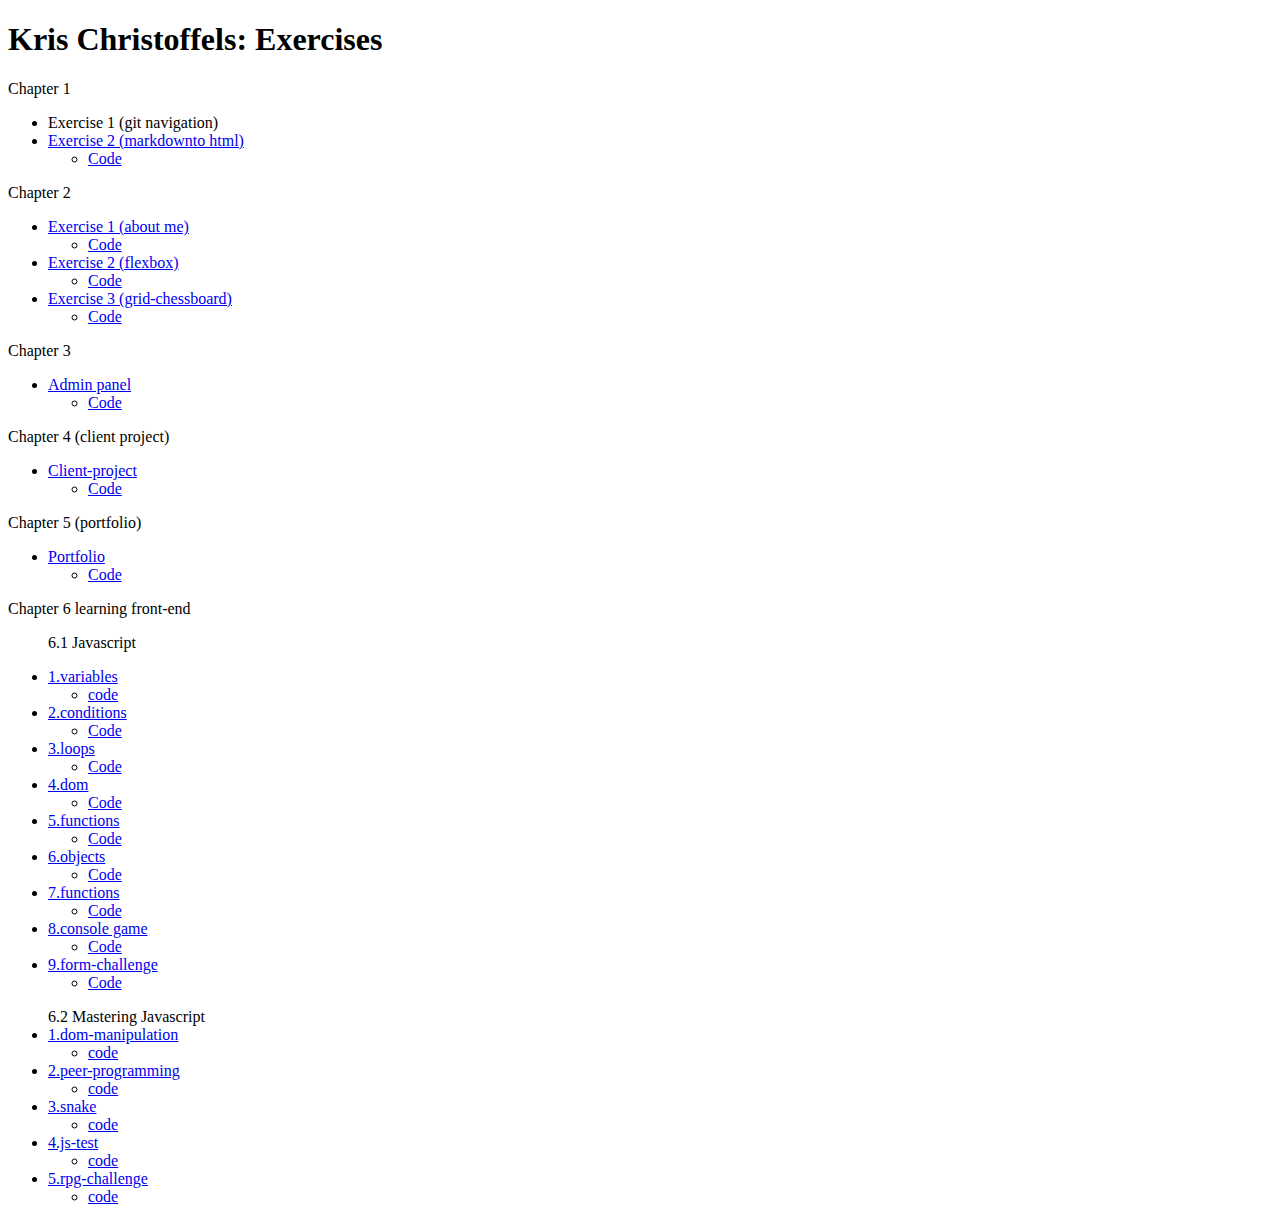
<file: index.html>
<!DOCTYPE html>
	<html>
		<head>
			<title> Learning markdown</title>

		</head>
	
		<body>
			<h1>Kris Christoffels: Exercises</h1>

				<li>Chapter 1</li>
					<ul>
					<li>Exercise 1 (git navigation)</li>
					<li><a href="https://kchristoffels.github.io/Learning-markdown/exercises/1.html/2.markdown-to-html/Markdownpage.html">Exercise 2 (markdownto html)</a></li>
						<ul>
							<li><a href="https://github.com/KChristoffels/Learning-markdown/blob/master/exercises/1.html/2.markdown-to-html/Markdownpage.html">Code</a></li>
						</ul>
					</ul>
				<li>Chapter 2</li>
					<ul>
						<li><a href="https://kchristoffels.github.io/Learning-markdown/exercises/2.css/1.about-me/about-me.html">Exercise 1 (about me)</a> </li>
							<ul>
								<li><a href="https://github.com/KChristoffels/Learning-markdown/blob/master/exercises/2.css/1.about-me/about-me.html">Code</a> </li>
							</ul>
						<li><a href="https://kchristoffels.github.io/Learning-markdown/exercises/2.css/2.flexbox/minesweeper.html">Exercise 2 (flexbox)</a></li>
							<ul>
								<li><a href="https://github.com/KChristoffels/Learning-markdown/blob/master/exercises/2.css/2.flexbox/minesweeper.html">Code</a></li>
							</ul>
						<li><a href="https://kchristoffels.github.io/Learning-markdown/exercises/2.css/3.grid-chessboard/chessboard.html">Exercise 3 (grid-chessboard)</a></li>
						<ul>
							<li><a href="https://github.com/KChristoffels/Learning-markdown/blob/master/exercises/2.css/3.grid-chessboard/chessboard.html">Code</a></li>
						</ul>
					</ul>
			<li>Chapter 3</li>
				<ul>
					<li><a href="https://kchristoffels.github.io/Learning-markdown/exercises/3.sass/index.html">Admin panel</a></li>
						<ul>
							<li><a href="https://github.com/KChristoffels/Learning-markdown/blob/master/exercises/3.sass/index.html">Code</a></li>
						</ul>
				</ul>
			<li>Chapter 4 (client project)</li>
			<ul>
				<li><a href="https://kchristoffels.github.io/Learning-markdown/exercises/4.client-project/main/index.html">Client-project</a></li>
					<ul>
						<li><a href="https://github.com/KChristoffels/Learning-markdown/blob/master/exercises/4.client-project/main/index.html">Code</a></li>
					</ul>
			</ul>
			<li>Chapter 5 (portfolio)</li>
			<ul>
				<li><a href="https://kchristoffels.github.io/portfolio/index.html">Portfolio</a></li>
					<ul>
						<li><a href="https://github.com/KChristoffels/portfolio/blob/master/portfolio.html">Code</a></li>
					</ul>
			</ul>
			<li>Chapter 6 learning front-end</li>
				<ul>6.1 Javascript</ul>
				<ul>
					<li><a href="https://kchristoffels.github.io/learning-front-end/exercises/1.javascript/1.variables/index.html">1.variables</a></li>
						<ul>
							<li><a href="https://github.com/KChristoffels/learning-front-end/blob/master/exercises/1.javascript/1.variables/index.html">code</a></li>
						</ul>
					<li><a href="https://kchristoffels.github.io/learning-front-end/exercises/1.javascript/2.conditions/index.html">2.conditions</a></li>
						<ul>
							<li><a href="https://github.com/KChristoffels/learning-front-end/blob/master/exercises/1.javascript/2.conditions/index.html">Code</a></li>
						</ul>
					<li><a href="https://kchristoffels.github.io/learning-front-end/exercises/1.javascript/3.loops/index.html">3.loops</a></li>
						<ul>
							<li><a href="https://github.com/KChristoffels/learning-front-end/blob/master/exercises/1.javascript/3.loops/index.html">Code</a></li>
						</ul>
					<li><a href="https://kchristoffels.github.io/learning-front-end/exercises/1.javascript/4.dom/index.html">4.dom</a></li>
						<ul>
							<li><a href="https://github.com/KChristoffels/learning-front-end/blob/master/exercises/1.javascript/4.dom/index.html">Code</a></li>
						</ul>
					<li><a href="https://kchristoffels.github.io/learning-front-end/exercises/1.javascript/5.functions/index.html">5.functions</a></li>
						<ul>
							<li><a href="https://github.com/KChristoffels/learning-front-end/blob/master/exercises/1.javascript/5.functions/index.html">Code</a></li>
						</ul>
					<li><a href="https://kchristoffels.github.io/learning-front-end/exercises/1.javascript/6.objects/exercise 1/index.html">6.objects</a></li>
					<ul>
						<li><a href="https://github.com/KChristoffels/learning-front-end/blob/master/exercises/1.javascript/6.objects/exercise 1/index.html">Code</a></li>
					</ul>
					<li><a href="https://kchristoffels.github.io/learning-front-end/exercises/1.javascript/7.ajax/index.html">7.functions</a></li>
						<ul>
							<li><a href="https://github.com/KChristoffels/learning-front-end/blob/master/exercises/1.javascript/7.ajax/index.html">Code</a></li>
						</ul>
					<li><a href="https://kchristoffels.github.io/learning-front-end/exercises/1.javascript/8.console-game/index.html">8.console game</a></li>
						<ul>
							<li><a href="https://github.com/KChristoffels/learning-front-end/blob/master/exercises/1.javascript/8.console-game/index.html">Code</a></li>
						</ul>
					<li><a href="https://kchristoffels.github.io/learning-front-end/exercises/1.javascript/9.form-challenge/index.html">9.form-challenge</a></li>
						<ul>
							<li><a href="https://github.com/KChristoffels/learning-front-end/blob/master/exercises/1.javascript/9.form-challenge/index.html">Code</a></li>
						</ul>
				</ul>
				<ul>6.2 Mastering Javascript
					<li><a href="https://kchristoffels.github.io/learning-front-end/exercises/2.mastering-javascript/1.dom-manipulation/index.html">1.dom-manipulation</a></li>
						<ul>
							<li><a href="https://github.com/KChristoffels/learning-front-end/blob/master/exercises/2.mastering-javascript/1.dom-manipulation/index.html">code</a></li>
						</ul>
					<li><a href="https://kchristoffels.github.io/learning-front-end/exercises/2.mastering-javascript/2.peer-programming/index.html">2.peer-programming</a></li>
						<ul>
							<li><a href="https://github.com/KChristoffels/learning-front-end/blob/master/exercises/2.mastering-javascript/2.peer-programming/index.html">code</a></li>
						</ul>
					<li><a href="https://kchristoffels.github.io/learning-front-end/exercises/2.mastering-javascript/3.snake/index.html">3.snake</a></li>
						<ul>
							<li><a href="https://github.com/KChristoffels/learning-front-end/blob/master/exercises/2.mastering-javascript/3.snake/index.html">code</a></li>
						</ul>
					<li><a href="https://kchristoffels.github.io/learning-front-end/exercises/2.mastering-javascript/4.js-test/index.html">4.js-test</a></li>
					<ul>
						<li><a href="https://github.com/KChristoffels/learning-front-end/blob/master/exercises/2.mastering-javascript/4.js-test/index.html">code</a></li>
					</ul>
					<li><a href="https://kchristoffels.github.io/learning-front-end/exercises/2.mastering-javascript/5.rpg-challenge/index.html">5.rpg-challenge</a></li>
					<ul>
						<li><a href="https://github.com/KChristoffels/learning-front-end/blob/master/exercises/2.mastering-javascript/5.rpg-challenge/index.html">code</a></li>
					</ul>
				</ul>





		</body>
	</html>
</file>
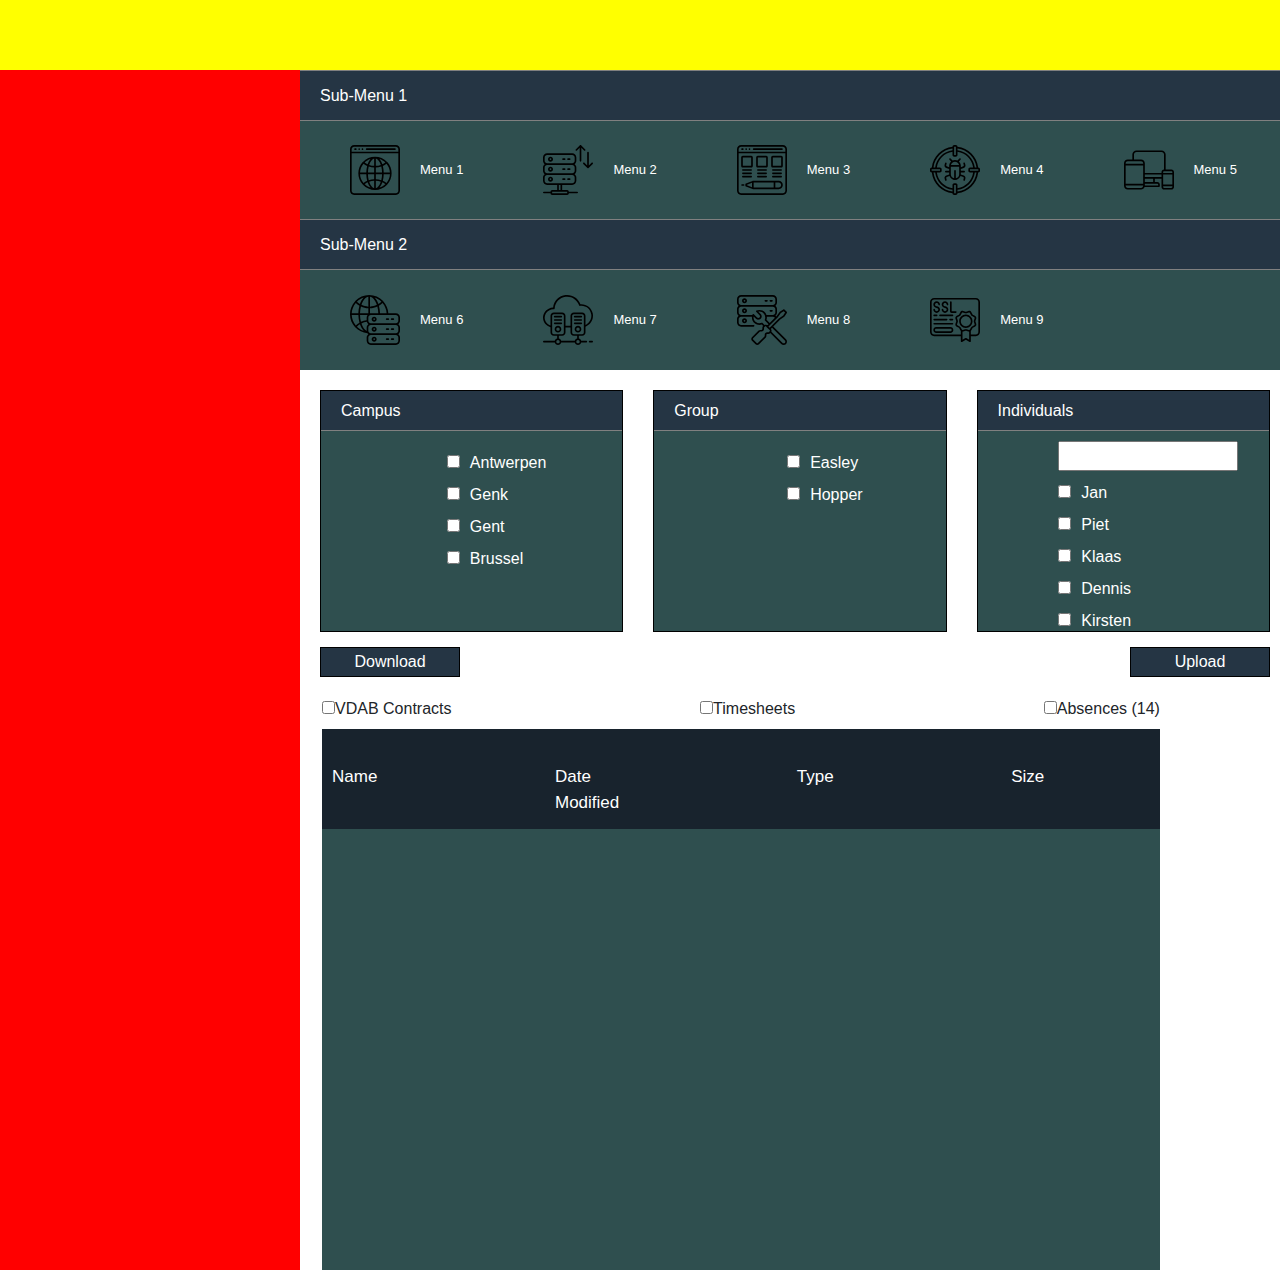
<file: exercises/4.client-project/main/index.html>
<!doctype html>
<head>
        <link rel="stylesheet" href="https://stackpath.bootstrapcdn.com/bootstrap/4.3.1/css/bootstrap.min.css" integrity="sha384-ggOyR0iXCbMQv3Xipma34MD+dH/1fQ784/j6cY/iJTQUOhcWr7x9JvoRxT2MZw1T" crossorigin="anonymous">

        <meta charset="utf-8">
        <meta http-equiv="X-UA-Compatible" content="IE=edge,chrome=1">
        <title>Example Index Folder</title>
        <meta name="description" content="">
        <meta name="viewport" content="width=device-width, initial-scale=1">

        <link rel="stylesheet" href="resources/main.css">
        
    </head>
    <body>
      <script src="https://code.jquery.com/jquery-3.3.1.slim.min.js" integrity="sha384-q8i/X+965DzO0rT7abK41JStQIAqVgRVzpbzo5smXKp4YfRvH+8abtTE1Pi6jizo" crossorigin="anonymous"></script>
      <script src="https://cdnjs.cloudflare.com/ajax/libs/popper.js/1.14.7/umd/popper.min.js" integrity="sha384-UO2eT0CpHqdSJQ6hJty5KVphtPhzWj9WO1clHTMGa3JDZwrnQq4sF86dIHNDz0W1" crossorigin="anonymous"></script>
      <script src="https://stackpath.bootstrapcdn.com/bootstrap/4.3.1/js/bootstrap.min.js" integrity="sha384-JjSmVgyd0p3pXB1rRibZUAYoIIy6OrQ6VrjIEaFf/nJGzIxFDsf4x0xIM+B07jRM" crossorigin="anonymous"></script>
      <div class="wrapper">
        <div class="sidebar">

        </div>
        <div class="header">

        </div>
        <div class="main">
          

          <div class="submenubg1">Sub-Menu 1</div>

          <div class="submenu1">
            <div class="dashboardproperties">
                <img src="icons/web.svg">
                <div>Menu 1</div>
            </div>
            <div class="dashboardproperties">
                <img src="icons/bandwidth.svg">                
                <div>Menu 2</div>
            </div>
            <div class="dashboardproperties">
                <img src="icons/browser.svg">
                <div>Menu 3</div>
            </div>
            <div class="dashboardproperties">
                <img src="icons/bug.svg">
                <div>Menu 4</div>
            </div>
            <div class="dashboardproperties">
                <img src="icons/devices.svg">
                <div>Menu 5</div>
            </div>
          </div>

          <div class="submenubg2">Sub-Menu 2</div>

          <div class="submenu2">

            <div class="dashboardproperties">
                <img src="icons/globe.svg">
                <div>Menu 6</div>
            </div>
            <div class="dashboardproperties">
                <img src="icons/servers (1).svg">
                <div>Menu 7</div>
            </div>
            <div class="dashboardproperties">
                <img src="icons/servers.svg">
                <div>Menu 8</div>
            </div>
            <div class="dashboardproperties">
                <img src="icons/ssl-certificate.svg">   
                <div>Menu 9</div>
            </div>
          
            
            
                        
          </div>






          <div class="findmember">
            
          <div class="selectionbox">
            <div class="selectionboxheader">Campus</div>
            <div class="campus">                  
              <ul>                    
                <li><input type="checkbox"><label>Antwerpen</label></li>
                <li><input type="checkbox"><label>Genk</label></li>
                <li><input type="checkbox"><label>Gent</label></li>
                <li><input type="checkbox"><label>Brussel</label></li>
              </ul>
            </div>
          </div>

          <div class="selectionbox">
            <div class="selectionboxheader">Group</div>
            <div class="groep">
              <ul>
                <li><input type="checkbox"><label>Easley</label></li>
                <li><input type="checkbox"><label>Hopper</label></li>
              </ul>
            </div>
          </div>

          <div class="selectionbox">
            <div class="selectionboxheader">Individuals</div>
            <div class="individu">
              <ul>
                <input class="inputsizer"></input>
                <li><input type="checkbox"><label>Jan</label></li>
                <li><input type="checkbox"><label>Piet</label></li>
                <li><input type="checkbox"><label>Klaas</label></li>
                <li><input type="checkbox"><label>Dennis</label></li>
                <li><input type="checkbox"><label>Kirsten</label></li>
                <li><input type="checkbox"><label>Kenji</label></li>
                <li><input type="checkbox"><label>Jackie</label></li>
                <li><input type="checkbox"><label>Davy</label></li>
                <li><input type="checkbox"><label>Boris</label></li>
                <li><input type="checkbox"><label>Dimitri</label></li>
              </ul>
            </div>
          </div>

        </div>
        <button id="downloadbtn" class="buttonstyle dwnlpositioning">Download</button> <!--Open download window-->

        <div id='test' class="downloadwindow">

            <div class="downloadcontents">
              <span class="close">download</span>
              <span id="close" class="close">close</span>
              <p>Files to download</p>
            </div>

        </div>

        <button id="uploadBtn" class="buttonstyle uplpositioning">Upload</button> <!--Open upload window-->

        <div id="uploadW" class="uploadWindow">

              <div class="uploadContents">
                <span class="close">upload</span>
                <span id="closeU" class="close">close</span>
                <p>Files to upload</p>
              </div>

        </div>


            <div class="file-box">
              <div class="types">
                <div>
                  <input type="checkbox"><label>VDAB Contracts</label>
                </div>
                <div>
                  <input type="checkbox"><label>Timesheets</label>
                </div>
                <div>
                  <input type="checkbox"><label>Absences (14)</label>
                </div>
              </div>
              <div class="box">
                <div class="header">
                  <div>Name</div>
                  <div>Date Modified</div>
                  <div>Type</div>
                  <div>Size</div>
                </div>
                <div class="file-space">
                  
                </div>
              </div>
            </div>
      </div>

      <script src="script.js"></script>
    </body>
</html>
</file>
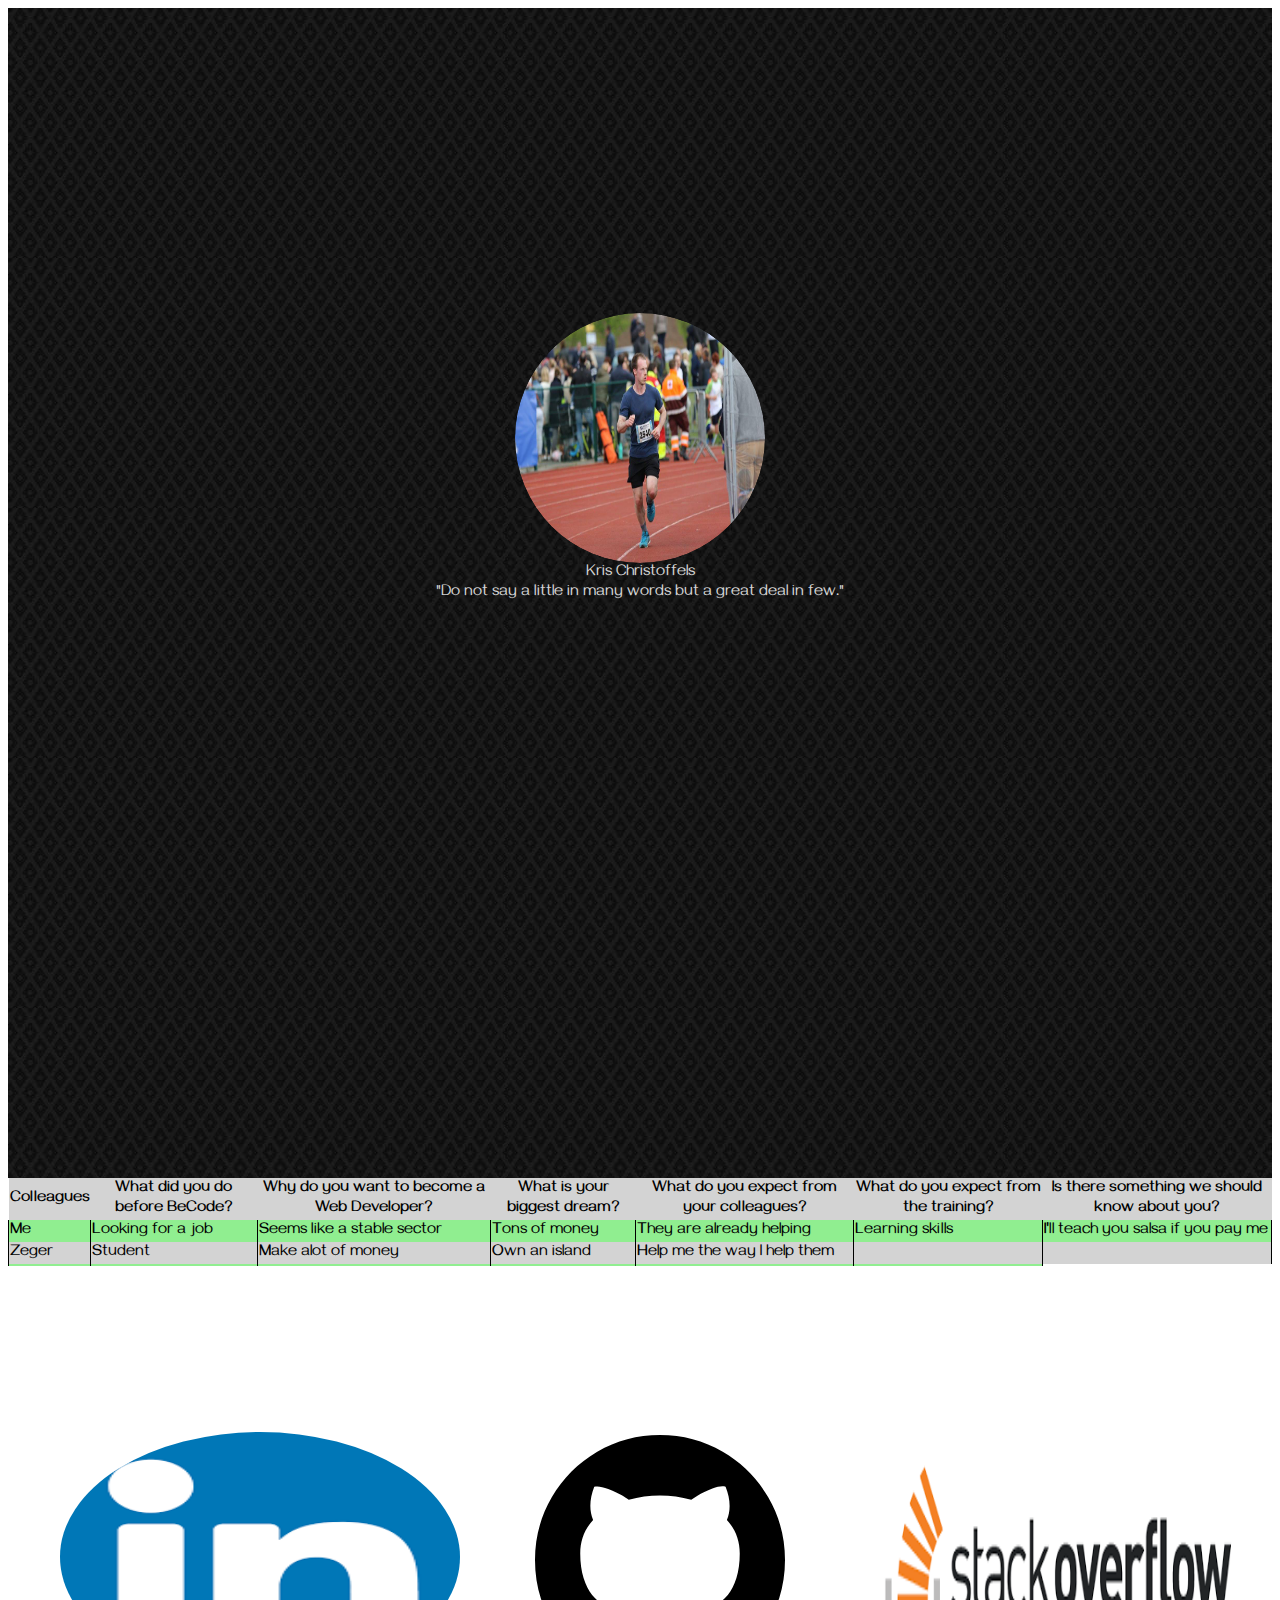
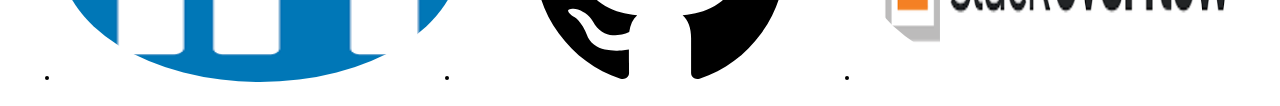
<file: exercises/2.css/about-me.html>
<!DOCTYPE html>
<html lang="en">
<head>
    <meta charset="UTF-8">
    <title>Title</title>
    <link rel ="stylesheet" type = "text/css" href = "Resources/Style.css" />
    <link rel ="stylesheet" href="https://fonts.googleapis.com/css?family=Gayathri&display=swap;lang=en" />
</head>
<body>

    <header>

        <div class="flex-container">
            <div class = imageborder>
                <div class = presentage>32</div>
                <img src="Resources/Pictureofme.jpg">

            </div>
            <div>Kris Christoffels</div>
            <div>"Do not say a little in many words but a great deal in few."</div>

        </div>

    </header>

    <table>
        <tr>
            <th>Colleagues</th>
            <th>What did you do before BeCode?</th>
            <th>Why do you want to become a Web Developer?</th>
            <th>What is your biggest dream?</th>
            <th>What do you expect from your colleagues?</th>
            <th>What do you expect from the training?</th>
            <th>Is there something we should know about you?</th>
        </tr>
        <tr>
            <td>Me</td>
            <td>Looking for a job</td>
            <td>Seems like a stable sector</td>
            <td>Tons of money</td>
            <td>They are already helping</td>
            <td>Learning skills</td>
            <td>I'll teach you salsa if you pay me</td>
        </tr>
        <tr>
            <td>Zeger</td>
            <td>Student</td>
            <td>Make alot of money</td>
            <td>Own an island</td>
            <td>Help me the way I help them</td>
            <td></td>
            <td></td>
        </tr>
        <tr>
            <td></td>
            <td></td>
            <td></td>
            <td></td>
            <td></td>
            <td></td>
        </tr>
    </table>

<footer>

</footer>
    <ul>
        <li><a href="https://www.linkedin.com/feed/" target="_blank"><img src="Resources/LinkedIn.png"></a></li>
        <li><a href="https://github.com/KChristoffels/Learning-markdown" target="_blank"><img src="Resources/Github.svg"></a></li>
        <li><a href="https://stackoverflow.com/users/12013792/e-retroo?tab=profile" target="_blank"><img src="Resources/Stackoverflow.png"></a></li>
    </ul>
</body>
</html>
</file>
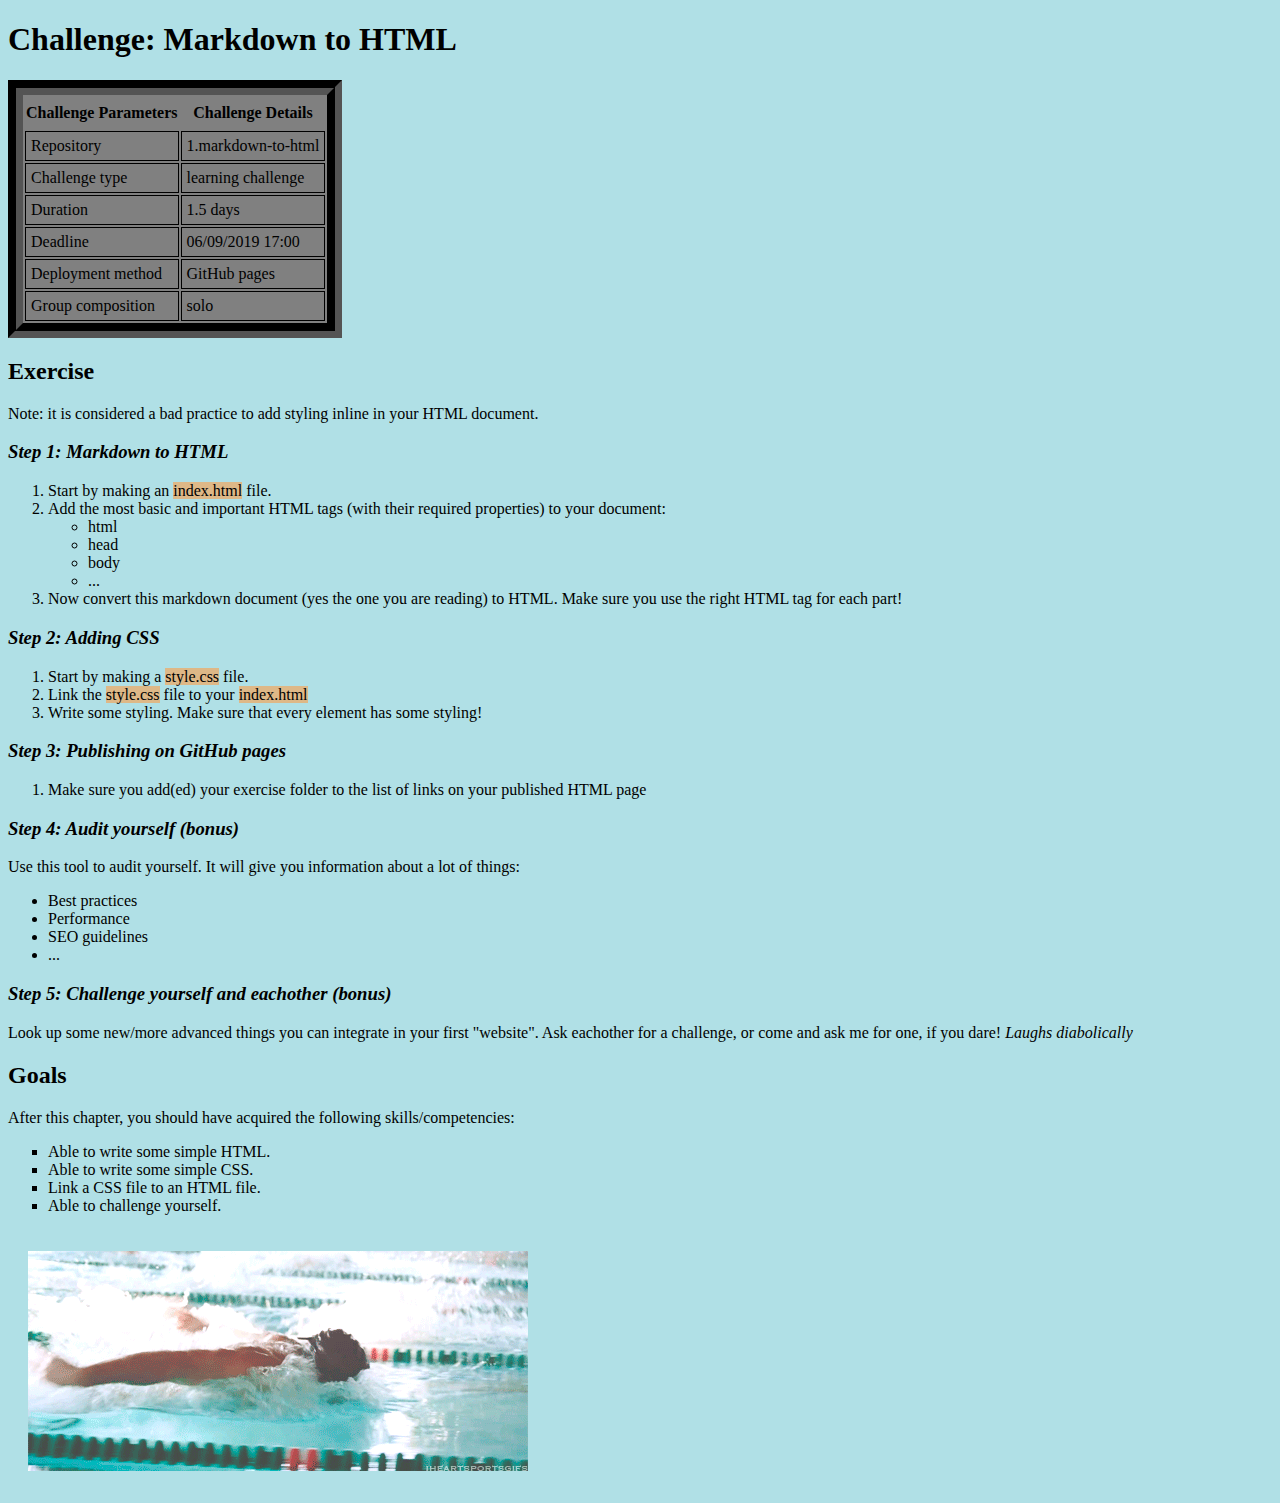
<file: exercises/1.html/2.markdown-to-html/Markdownpage.html>
<!DOCTYPE html>
	<html>
		
		<head>
			<title>Css tutorial page</title>
			<link rel ="stylesheet" type="text/css" href="Resources/style.css"/>
		</head>
		
		<body>

			<h1> Challenge: Markdown to HTML</h1>

			<table>
				<tr>
					<th>Challenge Parameters</th>
					<th>Challenge Details</th>
				</tr>
				<tr>
					<td>Repository</td>
					<td>1.markdown-to-html</td>
				</tr>
				<tr>
					<td>Challenge type</td>
					<td>learning challenge</td>
				</tr>
				<tr>
					<td>Duration</td>
					<td>1.5 days</td>
				</tr>
				<tr>
					<td>Deadline</td>
					<td>06/09/2019 17:00</td>
				</tr>
				<tr>
					<td>Deployment method</td>
					<td>GitHub pages</td>
				</tr>
				<tr>
					<td>Group composition</td>
					<td>solo</td>
				</tr>
			</table>


			<h2>Exercise</h2>

				Note: it is considered a bad practice to add styling inline in your HTML document.

			<h3>Step 1: Markdown to HTML</h3>

					<ol>
						<li>Start by making an <span class ="burlybackground">index.html</span> file.</li>
						<li>Add the most basic and important HTML tags (with their required properties) to your document:
							<ul>
								<li>html</li>
								<li>head</li>
								<li>body</li>
								<li>...</li>
							</ul>
						</li>
						<li>Now convert this markdown document (yes the one you are reading) to HTML. Make sure you use the right HTML tag for each part!</li>
					</ol>

			<h3>Step 2: Adding CSS</h3>
				<ol>
					<li>Start by making a <span class ="burlybackground">style.css</span> file.</li>
					<li>Link the <span class ="burlybackground">style.css</span> file to your <span class ="burlybackground">index.html</span></li>
					<li>Write some styling. Make sure that every element has some styling!</li>
				</ol>

			<h3>Step 3: Publishing on GitHub pages</h3>
				<ol>
					<li>Make sure you add(ed) your exercise folder to the list of links on your published HTML page</li>
				</ol>

			<h3>Step 4: Audit yourself (bonus)</h3>

				<p>Use this tool to audit yourself. It will give you information about a lot of things:</p>
					<ul class="a">
						<li>Best practices</li>
						<li>Performance</li>
						<li>SEO guidelines</li>
						<li>...</li>
					</ul>


			<h3>Step 5: Challenge yourself and eachother (bonus)</h3>

			Look up some new/more advanced things you can integrate in your first "website". Ask eachother for a challenge, or come and ask me for one, if you dare! <span class="croocked">Laughs diabolically</span>

		<h2>Goals</h2>

			<p>After this chapter, you should have acquired the following skills/competencies:</p>
			<ul class ="b">
				<li>Able to write some simple HTML.</li>
				<li>Able to write some simple CSS.</li>
				<li>Link a CSS file to an HTML file.</li>
				<li>Able to challenge yourself.</li>
			</ul>

		<img src="Resources/TangibleIncompatibleAzurewingedmagpie-size_restricted.gif"/>


		</body>
	</html>
</file>
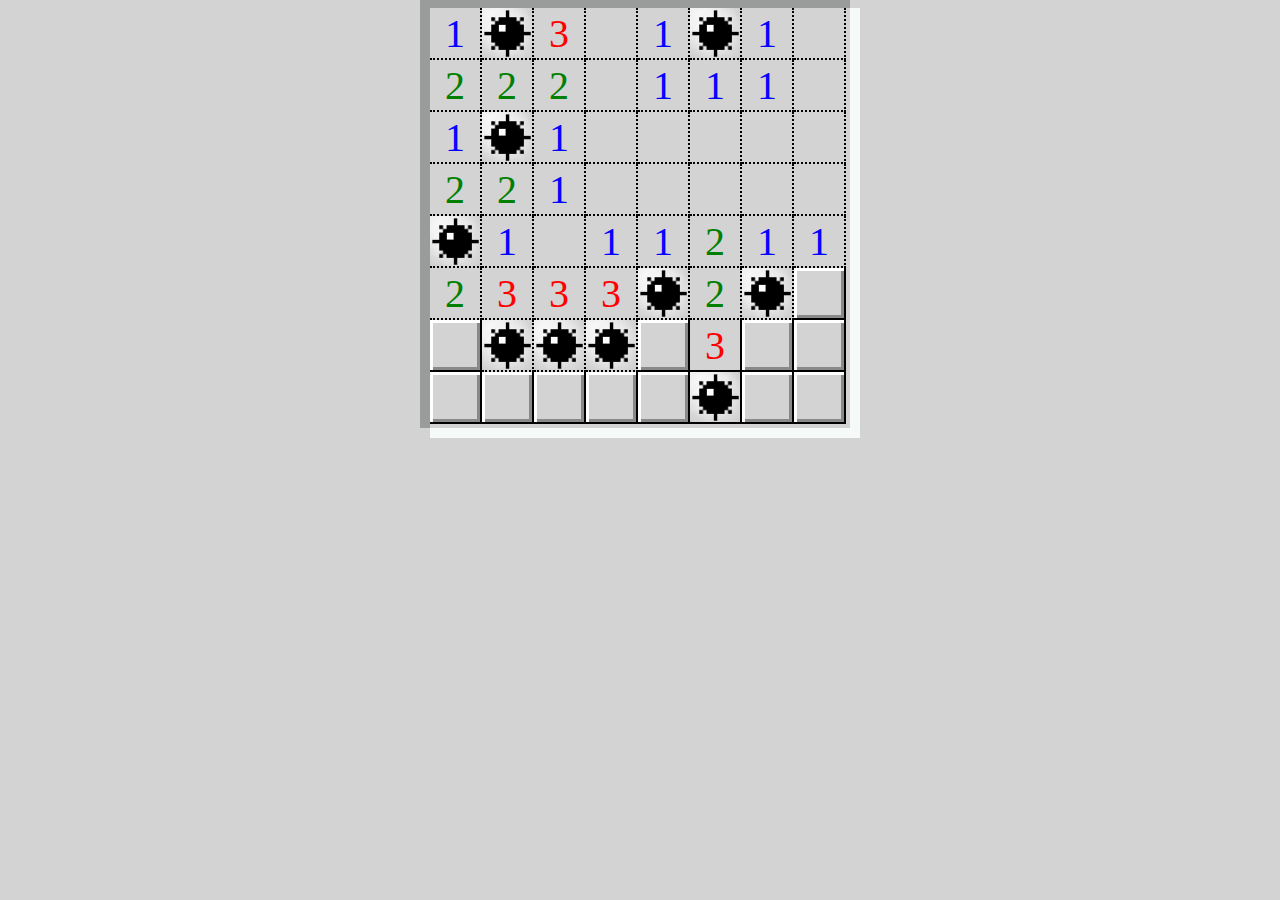
<file: exercises/2.css/2.flexbox/minesweeper.html>
<!doctype html>

<html lang="en">
<head>
    <meta charset="utf-8">
    <title>Minesweeper</title>
    <link rel="stylesheet" type="text/css" href="Resources/style.css">
</head>

    <body>
        <div class="main">
            <div class="minesweeper">
                <div class="minenode numberone">1</div>
                <div class="minenode"><img src="Resources/mine.jpeg"></div>
                <div class="minenode numberthree">3</div>
                <div class="minenode"></div>
                <div class="minenode numberone">1</div>
                <div class="minenode"><img src="Resources/mine.jpeg"></div>
                <div class="minenode numberone">1</div>
                <div class="minenode"></div>
                <div class="minenode numbertwo">2</div>
                <div class="minenode numbertwo">2</div>
                <div class="minenode numbertwo">2</div>
                <div class="minenode"></div>
                <div class="minenode numberone">1</div>
                <div class="minenode numberone">1</div>
                <div class="minenode numberone">1</div>
                <div class="minenode"></div>
                <div class="minenode numberone">1</div>
                <div class="minenode"><img src="Resources/mine.jpeg"></div>
                <div class="minenode numberone">1</div>
                <div class="minenode"></div>
                <div class="minenode"></div>
                <div class="minenode"></div>
                <div class="minenode"></div>
                <div class="minenode"></div>
                <div class="minenode numbertwo">2</div>
                <div class="minenode numbertwo">2</div>
                <div class="minenode numberone">1</div>
                <div class="minenode"></div>
                <div class="minenode"></div>
                <div class="minenode"></div>
                <div class="minenode"></div>
                <div class="minenode"></div>
                <div class="minenode"><img src="Resources/mine.jpeg"></div>
                <div class="minenode numberone">1</div>
                <div class="minenode"></div>
                <div class="minenode numberone">1</div>
                <div class="minenode numberone">1</div>
                <div class="minenode numbertwo">2</div>
                <div class="minenode numberone">1</div>
                <div class="minenode numberone">1</div>
                <div class="minenode numbertwo">2</div>
                <div class="minenode numberthree">3</div>
                <div class="minenode numberthree">3</div>
                <div class="minenode numberthree">3</div>
                <div class="minenode"><img src="Resources/mine.jpeg"></div>
                <div class="minenode numbertwo">2</div>
                <div class="minenode"><img src="Resources/mine.jpeg"></div>
                <div class="minenode notclickedyet"></div>
                <div class="minenode notclickedyet"></div>
                <div class="minenode"><img src="Resources/mine.jpeg"></div>
                <div class="minenode"><img src="Resources/mine.jpeg"></div>
                <div class="minenode"><img src="Resources/mine.jpeg"></div>
                <div class="minenode notclickedyet"></div>
                <div class="minenode numberthree">3</div>
                <div class="minenode notclickedyet"></div>
                <div class="minenode notclickedyet"></div>
                <div class="minenode notclickedyet"></div>
                <div class="minenode notclickedyet"></div>
                <div class="minenode notclickedyet"></div>
                <div class="minenode notclickedyet"></div>
                <div class="minenode notclickedyet"></div>
                <div class="minenode"><img src="Resources/mine.jpeg"></div>
                <div class="minenode notclickedyet"></div>
                <div class="minenode notclickedyet"></div>
            </div>
        </div>
    </body>
</html>
</file>
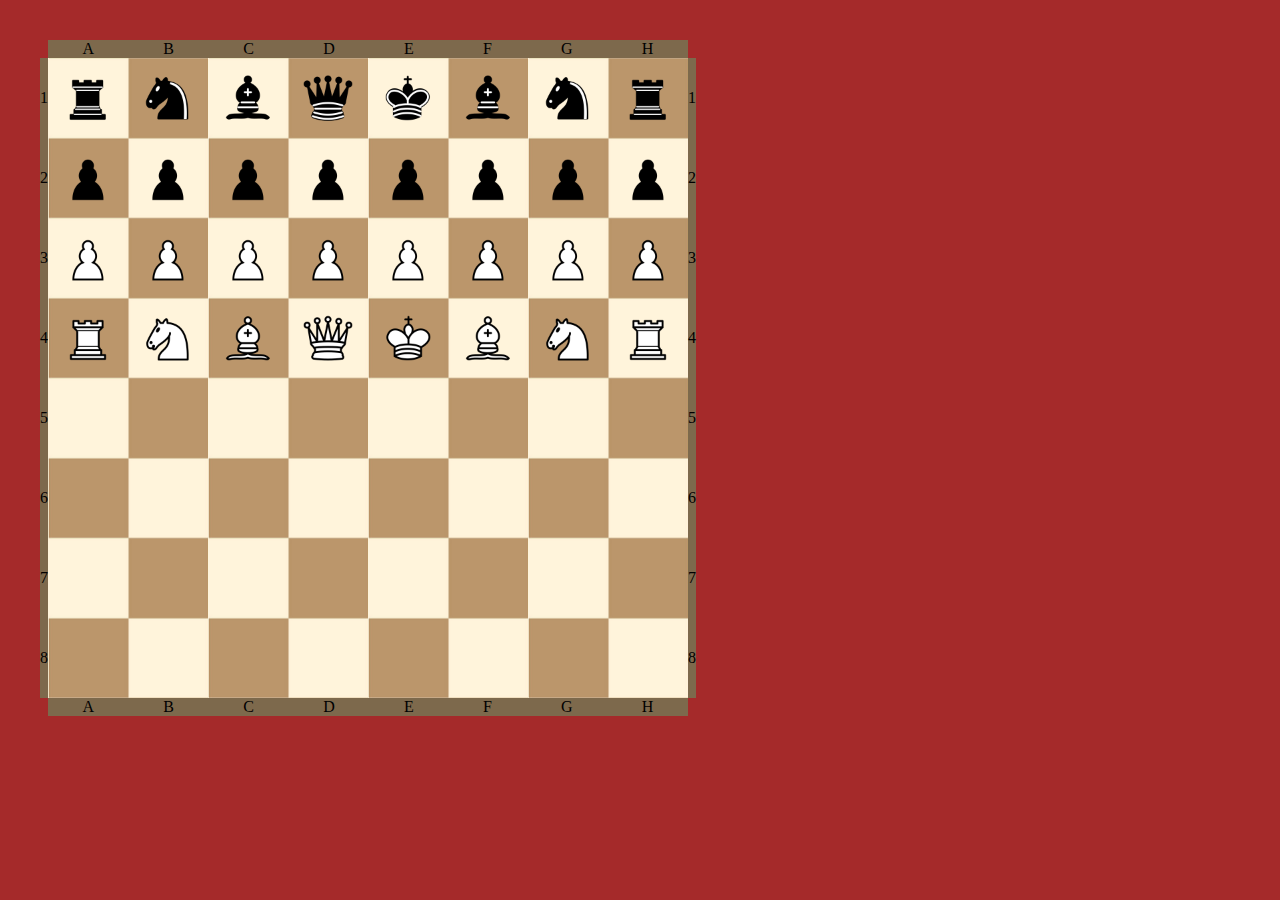
<file: exercises/2.css/3.grid-chessboard/chessboard.html>
<!doctype html>

<html lang="en">
    <head>
        <meta charset="utf-8">
        <title>Chessboard</title>
        <link rel="stylesheet" type="text/css" href="Resources/Style.css">
    </head>

    <body>
    <div class="wrapper">

            <div class="top">
                <div class="wrapper-inner">
                    <div class="box-inner">A</div>
                    <div class="box-inner">B</div>
                    <div class="box-inner">C</div>
                    <div class="box-inner">D</div>
                    <div class="box-inner">E</div>
                    <div class="box-inner">F</div>
                    <div class="box-inner">G</div>
                    <div class="box-inner">H</div>
                </div>
            </div>

            <div class="left">
                <div class="wrapper-innervertical">
                    <div class="box-inner">1</div>
                    <div class="box-inner">2</div>
                    <div class="box-inner">3</div>
                    <div class="box-inner">4</div>
                    <div class="box-inner">5</div>
                    <div class="box-inner">6</div>
                    <div class="box-inner">7</div>
                    <div class="box-inner">8</div>
                </div>
            </div>
                <div class="backgroundrepeater">
                <div class="grid-container">
                        <!-- Row 1-->
                        <div class="bbroock1"><img src="Resources/black-rook.png"></div>
                        <div class="bknight1"><img src="Resources/black-knight.png"></div>
                        <div class="bbishop1"><img src="Resources/black-bishop.png"></div>
                        <div class="bqueen"><img src="Resources/black-queen.png"></div>
                        <div class="bking"><img src="Resources/black-king.png"></div>
                        <div class="bbishop2"><img src="Resources/black-bishop.png"></div>
                        <div class="bknight2"><img src="Resources/black-knight.png"></div>
                        <div class="bbroock2"><img src="Resources/black-rook.png"></div>
                        <!-- Row 2-->
                        <div class="bpawn1"><img src="Resources/black-pawn.png"></div>
                        <div class="bpawn2"><img src="Resources/black-pawn.png"></div>
                        <div class="bpawn3"><img src="Resources/black-pawn.png"></div>
                        <div class="bpawn4"><img src="Resources/black-pawn.png"></div>
                        <div class="bpawn5"><img src="Resources/black-pawn.png"></div>
                        <div class="bpawn6"><img src="Resources/black-pawn.png"></div>
                        <div class="bpawn7"><img src="Resources/black-pawn.png"></div>
                        <div class="bpawn8"><img src="Resources/black-pawn.png"></div>
                        <!-- Row 7-->
                        <div class="wpawn1"><img src="Resources/white-pawn.png"></div>
                        <div class="wpawn2"><img src="Resources/white-pawn.png"></div>
                        <div class="wpawn3"><img src="Resources/white-pawn.png"></div>
                        <div class="wpawn4"><img src="Resources/white-pawn.png"></div>
                        <div class="wpawn5"><img src="Resources/white-pawn.png"></div>
                        <div class="wpawn6"><img src="Resources/white-pawn.png"></div>
                        <div class="wpawn7"><img src="Resources/white-pawn.png"></div>
                        <div class="wpawn8"><img src="Resources/white-pawn.png"></div>
                        <!-- Row 8-->
                        <div class="wroock1"><img src="Resources/white-rook.png"></div>
                        <div class="wknight1"><img src="Resources/white-knight.png"></div>
                        <div class="wbishop1"><img src="Resources/white-bishop.png"></div>
                        <div class="wqueen"><img src="Resources/white-queen.png"></div>
                        <div class="wking"><img src="Resources/white-king.png"></div>
                        <div class="wbishop2"><img src="Resources/white-bishop.png"></div>
                        <div class="wknight2"><img src="Resources/white-knight.png"></div>
                        <div class="wroock2"><img src="Resources/white-rook.png"></div>
                </div>
                </div>

            <div class="right">
                <div class="wrapper-innervertical">
                    <div class="box-inner">1</div>
                    <div class="box-inner">2</div>
                    <div class="box-inner">3</div>
                    <div class="box-inner">4</div>
                    <div class="box-inner">5</div>
                    <div class="box-inner">6</div>
                    <div class="box-inner">7</div>
                    <div class="box-inner">8</div>
                </div>
            </div>

            <div class="bottom">
                <div class="wrapper-inner">
                    <div class="box-inner">A</div>
                    <div class="box-inner">B</div>
                    <div class="box-inner">C</div>
                    <div class="box-inner">D</div>
                    <div class="box-inner">E</div>
                    <div class="box-inner">F</div>
                    <div class="box-inner">G</div>
                    <div class="box-inner">H</div>
                </div>
            </div>


    </div>
    </body>
</html>
</file>
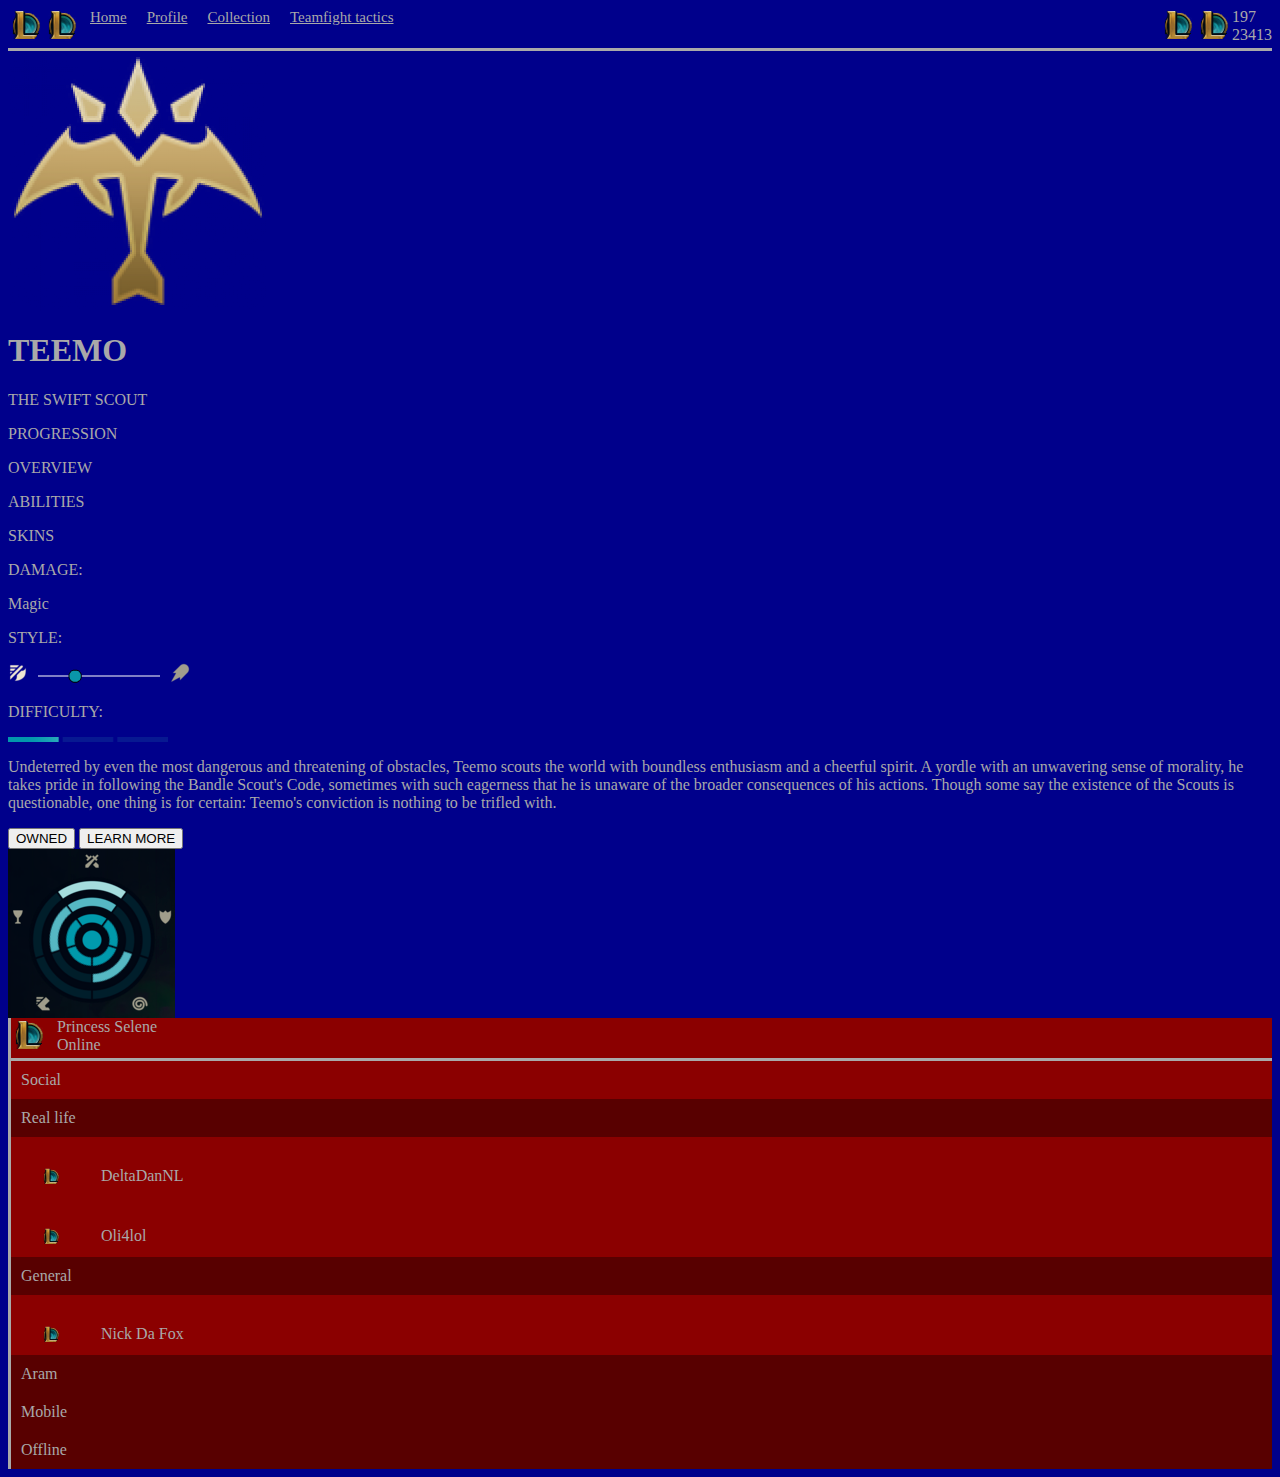
<file: exercises/3.sass/3.multi-pager/nick.html>
<html>
<head>
<link rel="stylesheet" href="Resources/output.css">
<title>Teemo</title>
</head>
<body>
<div class="nickcontainer">
<nav class="storenavbar">

    <div class="storenavbar1 leftalign">
        <li><img src="Resources/Universe_of_League_of_Legends/icon_game_lol.png"></li>
        <li><img src="Resources/Universe_of_League_of_Legends/icon_game_lol.png"></li>
        <li><a class="globalfont" href="">Home</a></li>
        <li><a class="globalfont" href="">Profile</a></li>
        <li><a class="globalfont" href="">Collection</a></li>
        <li><a class="globalfont" href="">Teamfight tactics</a></li>
    </div>

    <div class="storenavbar2 rightalign">
        <li><img src="Resources/Universe_of_League_of_Legends/icon_game_lol.png" alt=""></li>
        <li><img src="Resources/Universe_of_League_of_Legends/icon_game_lol.png" alt=""></li>
        <li><div>
            <div>197</div>
            <div>23413</div>
        </div>
        </li>
    </div>

</nav>
<div class="pagecontainer">
<div class="part1">
<img src="Resources/adc.png" class="adc" alt="">
<div class="a">
<h1>TEEMO</h1>
<p>THE SWIFT SCOUT</p>
</div>
</div>
<div class="part2">
<p>PROGRESSION</p>
<p>OVERVIEW</p>
<p>ABILITIES</p>
<p>SKINS</p>
</div>
<div class="part3">
<p>DAMAGE:</p>
<p class="b">Magic</p>
</div>
<div class="part4">
<p>STYLE:</p>
<img src="Resources/bar1.png" alt="">
<img src="Resources/bar2.png" alt="">
<img src="Resources/bar3.png" alt="">
<p>DIFFICULTY:</p>
<img src="Resources/diff.png" alt="">
</div>
<p class="bottext">Undeterred by even the most dangerous and threatening of obstacles, Teemo scouts the world with boundless enthusiasm and a cheerful spirit. A yordle with an unwavering sense of morality, he takes pride in following the Bandle Scout's Code, sometimes with such eagerness that he is unaware of the broader consequences of his actions. Though some say the existence of the Scouts is questionable, one thing is for certain: Teemo's conviction is nothing to be trifled with.</p>
<div class="buttons">
<button type="button" name="button">OWNED</button>
<button type="button" name="button">LEARN MORE</button>
</div>
<img class="stats" src="Resources/stats.png" alt="">
</div>
<div class="socialbar">
    <div class="socialbarprofile">
        <div><img src="Resources/Universe_of_League_of_Legends/icon_game_lol.png"></div>
        <div class="socialbarcolumn">
            <div>Princess Selene</div>
            <div>Online</div>
        </div>
    </div>
    <div class="stfriendlist">
        <div>Social</div>
        <div class="columnclass">Real life</div>

        <div class="rowclass">
            <div><img src="Resources/Universe_of_League_of_Legends/icon_game_lol.png"></div>
            <div>
                <div>DeltaDanNL</div>
                <div>Champ Select</div>
            </div>
        </div>

        <div class="rowclass">
            <div><img src="Resources/Universe_of_League_of_Legends/icon_game_lol.png"></div>
            <div>
                <div>Oli4lol</div>
                <div>In Game</div>
            </div>
        </div>

        <div class="columnclass">General</div>
        <div class="rowclass">
            <div><img src="Resources/Universe_of_League_of_Legends/icon_game_lol.png"></div>
            <div>
                <div>Nick Da Fox</div>
                <div>In Game</div>
            </div>
        </div>
        <div class="columnclass">Aram</div>
        <div class="columnclass">Mobile</div>
        <div class="columnclass">Offline</div>
    </div>
    <div class="socialbottom">
        <div></div>
        <div></div>
        <div></div>
        <div></div>
        <div></div>
    </div>
</div>
</div>
</body>
</html>
</file>
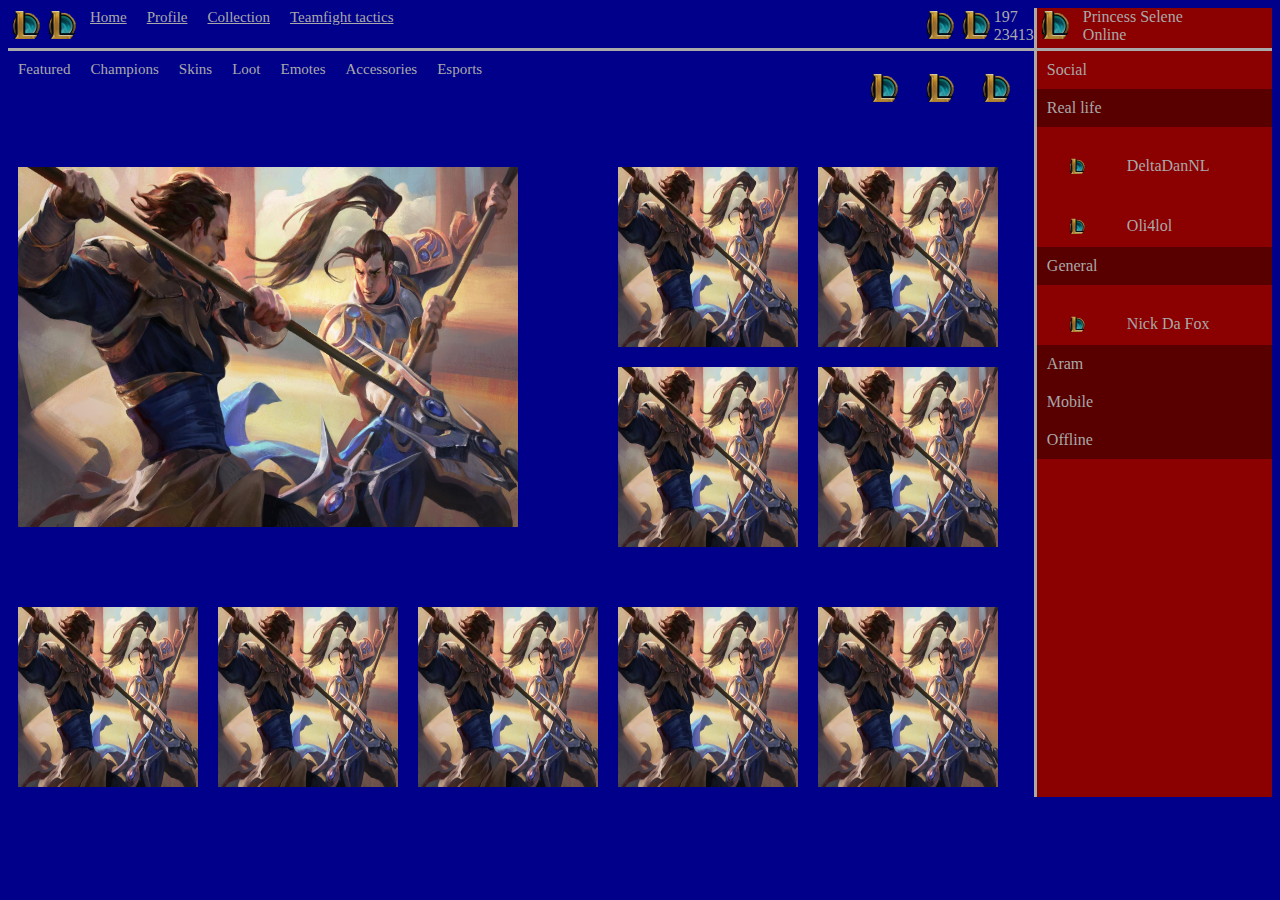
<file: exercises/3.sass/3.multi-pager/store.html>
<!doctype html>

<html lang="en">
<head>
    <meta charset="utf-8">
    <title></title>
    <link rel="stylesheet" href="Resources/output.css">
</head>

<body>
    <div class="websitecontainer">
    <nav class="storenavbar">

        <div class="storenavbar1 leftalign">
            <li><img src="Resources/Universe_of_League_of_Legends/icon_game_lol.png"></li>
            <li><img src="Resources/Universe_of_League_of_Legends/icon_game_lol.png"></li>
            <li><a class="globalfont" href="">Home</a></li>
            <li><a class="globalfont" href="">Profile</a></li>
            <li><a class="globalfont" href="">Collection</a></li>
            <li><a class="globalfont" href="">Teamfight tactics</a></li>
        </div>

        <div class="storenavbar2 rightalign">
            <li><img src="Resources/Universe_of_League_of_Legends/icon_game_lol.png" alt=""></li>
            <li><img src="Resources/Universe_of_League_of_Legends/icon_game_lol.png" alt=""></li>
            <li><div>
                    <div>197</div>
                    <div>23413</div>
                </div>
            </li>
        </div>

    </nav>

    <div class="storeoptions">
        <div class="leftalign globalfont">Featured</div>
        <div class="leftalign globalfont">Champions</div>
        <div class="leftalign globalfont">Skins</div>
        <div class="leftalign globalfont">Loot</div>
        <div class="leftalign globalfont">Emotes</div>
        <div class="leftalign globalfont">Accessories</div>
        <div class="leftalign globalfont">Esports</div>
        <div class="storeoptions2">
            <img class="rightalign" src="Resources/Universe_of_League_of_Legends/icon_game_lol.png" alt="">
            <img class="rightalign" src="Resources/Universe_of_League_of_Legends/icon_game_lol.png" alt="">
            <img class="rightalign" src="Resources/Universe_of_League_of_Legends/icon_game_lol.png" alt="">
        </div>
    </div>

    <div class="featuredcontent">
        <img class="bigimage" src="Resources/Universe_of_League_of_Legends/image (5).jpg" alt="">
        <div class="subfeaturedcontent">
            <img class="smallimage" src="Resources/Universe_of_League_of_Legends/image (5).jpg" alt="">
            <img class="smallimage" src="Resources/Universe_of_League_of_Legends/image (5).jpg" alt="">
            <img class="smallimage" src="Resources/Universe_of_League_of_Legends/image (5).jpg" alt="">
            <img class="smallimage" src="Resources/Universe_of_League_of_Legends/image (5).jpg" alt="">
        </div>
    </div>

    <div class="topsellers">
        <img class="smallimage" src="Resources/Universe_of_League_of_Legends/image (5).jpg" alt="">
        <img class="smallimage" src="Resources/Universe_of_League_of_Legends/image (5).jpg" alt="">
        <img class="smallimage" src="Resources/Universe_of_League_of_Legends/image (5).jpg" alt="">
        <img class="smallimage" src="Resources/Universe_of_League_of_Legends/image (5).jpg" alt="">
        <img class="smallimage" src="Resources/Universe_of_League_of_Legends/image (5).jpg" alt="">
    </div>

    <div class="socialbar">
        <div class="socialbarprofile">
            <div><img src="Resources/Universe_of_League_of_Legends/icon_game_lol.png"></div>
            <div class="socialbarcolumn">
                <div>Princess Selene</div>
                <div>Online</div>
            </div>
        </div>
        <div class="stfriendlist">
            <div>Social</div>
            <div class="columnclass">Real life</div>

                <div class="rowclass">
                    <div><img src="Resources/Universe_of_League_of_Legends/icon_game_lol.png"></div>
                    <div>
                        <div>DeltaDanNL</div>
                        <div>Champ Select</div>
                    </div>
                </div>

                <div class="rowclass">
                    <div><img src="Resources/Universe_of_League_of_Legends/icon_game_lol.png"></div>
                    <div>
                        <div>Oli4lol</div>
                        <div>In Game</div>
                    </div>
                </div>

            <div class="columnclass">General</div>
                <div class="rowclass">
                    <div><img src="Resources/Universe_of_League_of_Legends/icon_game_lol.png"></div>
                    <div>
                        <div>Nick Da Fox</div>
                        <div>In Game</div>
                    </div>
                </div>
            <div class="columnclass">Aram</div>
            <div class="columnclass">Mobile</div>
            <div class="columnclass">Offline</div>
        </div>
        <div class="socialbottom">
            <div></div>
            <div></div>
            <div></div>
            <div></div>
            <div></div>
        </div>
    </div>

    </div>
</body>
</html>
</file>
<file: exercises/4.client-project/main/resources/main.css>
body {
  padding: 0px;
  margin: 0px;
}

.wrapper {
  display: grid;
  grid-template-columns: 300px auto;
  grid-template-rows: 70px 1200px;
}

.header {
  grid-column-start: 1;
  grid-column-end: 3;
  grid-row-start: 1;
  grid-row-end: 2;
  background-color: yellow;
}

.sidebar {
  grid-column-start: 1;
  grid-column-end: 2;
  grid-row-start: 1;
  grid-row-end: 3;
  background-color: red;
}

.main {
  overflow: hidden;
}

.navbar {
  height: 80px;
  background-color: #253544;
  display: flex;
  flex-flow: row;
  justify-content: space-evenly;
  align-items: center;
  position: relative;
  top: 0;
}
.navbar button {
  background-color: #253544;
  border: none;
}
.navbar button:hover {
  background-color: #5dcdc5;
}

.findmember {
  display: grid;
  grid-template-columns: 34% 33% 33%;
}
.findmember label {
  padding-left: 10px;
}

ul {
  list-style: none;
  text-align: left;
  align-self: center;
  justify-self: center;
}

.selectionbox {
  border: 1px black solid;
  background-color: darkslategray;
  display: flex;
  flex-direction: column;
  border: 1px black solid;
  color: white;
  margin-left: 20px;
  margin-top: 20px;
  margin-right: 10px;
}

.selectionboxheader {
  display: flex;
  background-color: #253544;
  height: 40px;
  align-items: center;
  color: white;
  border-bottom: 1px solid grey;
  padding-left: 20px;
  width: 100%;
}

.campus {
  padding-top: 20px;
  padding-left: 10px;
}

.groep {
  background-color: darkslategray;
  color: white;
  padding-top: 20px;
  padding-left: 10px;
}

.individu {
  background-color: darkslategray;
  height: 200px;
  overflow: hidden;
  overflow-y: scroll;
  padding-left: 10px;
  color: white;
}

.inputsizer {
  height: 30px;
  width: 180px;
  margin-top: 10px;
  margin-bottom: 10px;
}

/* download (background)*/
.downloadwindow {
  display: none;
  /* Hidden by default */
  position: absolute;
  /* Stay in place */
  z-index: 3;
  /* Sit on top */
  left: 0;
  top: 0;
  width: 100%;
  /* Full width */
  height: 100%;
  /* Full height */
  overflow: auto;
  /* Enable scroll if needed */
  background-color: black;
  /* Fallback color */
  background-color: rgba(0, 0, 0, 0.4);
  /* Black w/ opacity */
  top: 300px;
}

.uploadWindow {
  display: none;
  /* Hidden by default */
  position: absolute;
  /* Stay in place */
  z-index: 2;
  /* Sit on top */
  left: 0;
  top: 0;
  width: 100%;
  /* Full width */
  height: 100%;
  /* Full height */
  overflow: auto;
  /* Enable scroll if needed */
  background-color: black;
  /* Fallback color */
  background-color: rgba(0, 0, 0, 0.4);
  /* Black w/ opacity */
  top: 300px;
}

.downloadcontents {
  background-color: #fefefe;
  margin: 15% auto;
  padding: 20px;
  border: 1px solid #888;
  width: 80%;
}
.downloadcontents * {
  margin-left: 20px;
}

.uploadContents {
  background-color: #fefefe;
  margin: 15% auto;
  padding: 20px;
  border: 1px solid #888;
  width: 80%;
}
.uploadContents * {
  margin-left: 20px;
}

/* Close button */
.close {
  color: #aaa;
  float: right;
  font-size: 28px;
  font-weight: bold;
}

.close:hover,
close:focus {
  color: black;
  text-decoration: none;
  cursor: pointer;
}

/* background properties */
.submenubg1 {
  display: flex;
  background-color: #253544;
  height: 50px;
  align-items: center;
  color: white;
  border-top: 1px solid grey;
  padding-left: 20px;
}

.submenubg2 {
  display: flex;
  background-color: #253544;
  height: 50px;
  align-items: center;
  color: white;
  border-bottom: 1px solid grey;
  padding-left: 20px;
}

/* submenu image containers */
.submenu1 {
  display: flex;
  background-color: darkslategray;
  justify-content: flex-start;
  height: 100px;
  width: 100%;
  align-items: center;
  border-bottom: 1px solid grey;
  border-top: 1px solid grey;
}
.submenu1 img {
  height: 50px;
  width: 50px;
  margin-left: 50px;
  margin-right: 20px;
}

.submenu2 {
  display: flex;
  background-color: darkslategray;
  justify-content: flex-start;
  height: 100px;
  width: 100%;
  align-items: center;
}
.submenu2 img {
  height: 50px;
  width: 50px;
  margin-left: 50px;
  margin-right: 20px;
}

.dashboardproperties {
  display: flex;
  justify-content: center;
  flex-wrap: nowrap;
}
.dashboardproperties div {
  font-size: 13px;
  color: white;
  align-self: center;
  margin-right: 30px;
}

.buttonstyle {
  background-color: #253544;
  color: white;
  border: 1px black solid;
  height: 30px;
  width: 140px;
}

.uplpositioning {
  float: right;
  margin-right: 10px;
  margin-top: 15px;
}

.dwnlpositioning {
  margin-left: 20px;
  margin-top: 15px;
}

.file-box {
  width: 90%;
  height: auto;
  margin-top: 20px;
}

.file-box .types {
  display: flex;
  width: 95%;
  justify-content: space-between;
  margin: 0 auto;
}

.file-box .box {
  width: 95%;
  margin: 0 auto;
  background-color: darkslategray;
  height: 1200px;
}

.file-box .header {
  width: 100%;
  height: 100px;
  background-color: #18232D;
  display: flex;
  justify-content: flex-start;
}

.file-box .header div {
  color: #fff;
  font-size: 17px;
  margin-right: 20%;
  margin-top: 35px;
  margin-left: 10px;
}

/*# sourceMappingURL=main.css.map */
</file>
<file: exercises/2.css/Resources/Style.css>
body {
    font-family: 'Gayathri', sans-serif;
}

header {
    color: #d3d3d3;
    background-image: url("Gothic Background.jpg");
    height: 130vh;
}
.flex-container {
    height: 100vh;
    display: flex;
    flex-flow: column nowrap;
    align-items: center;
    justify-content: center;
}

.imageborder {
    width: 250px;
    height: 250px;
    overflow: hidden;
    border-radius: 50%;
    position: relative;
}
img {
    width: 250px;
    height: 250px;
    border-radius: 50%;
    transition: transform .2s; /* animation */


}
.imageborder:hover > img {
    transform: scale(1.5);
    filter: blur(2px);
    z-index: 0;

}
.presentage {
    position: absolute;
    font-size: 200px;
    color: white;
    visibility: hidden;
}
.imageborder:hover > .presentage {
    visibility: visible;
    z-index: 1;
}
table, th, td {
    border-collapse: collapse;
}
td {
    border: 1px solid black;
    border-top: none;
    border-bottom: none;

}

tr:nth-child(even) {background-color: lightgreen}
tr:nth-child(even) td:hover {background-color: green}
tr:nth-child(odd) {background-color: lightgrey}
tr:nth-child(odd) td:hover {background-color: grey}

td:first-letter {font-weight: bold}

footer {
    height: 150px;
    border-left: 2px;
    border-right: 2px;
}
ul {
    justify-content: center;
    display: flex;
    flex-direction: row;
    flex-wrap: wrap;
}
ul img {
    width: 400px;
}
ul a img:hover {
    color: red;
}
</file>
<file: exercises/1.html/2.markdown-to-html/Resources/style.css>
body {
    background-color: powderblue;
}
h1 {
    font-weight: bold ;
}
h3 {
    font-style: italic;

}
table {
    border-style: groove;
    border-width: 15px;
    border-color: black;
    background-color: gray;
}
th {
    height: 30px;
    }
td {
    padding: 5px;
    border-style: solid;
    border-color: black;
    border-width: 1px;
}
ul.a {
    list-style-type: disc;
}
ul.b{
    list-style-type: square;
}
.burlybackground {
    background-color: burlywood;
}
.croocked {
    font-style: italic;
}
@keyframes myanimation {
    from {
        left: 0px;
    }
    to {
        left:600px;
    }
}
img {
    padding: 20px;
    position: relative;
    animation: myanimation 7s infinite;

}
</file>
<file: exercises/2.css/2.flexbox/Resources/style.css>
body {
    background-color: lightgrey;
}

.minesweeper {
    margin: 0 auto;
    display: flex;
    flex-wrap: wrap;
    width: 420px;
    height: 420px;
    align-items: center;
    align-content: flex-start;
    -webkit-box-shadow: -5px -5px 0px 5px rgba(153,156,155,1), 5px 5px 0px 5px rgba(245,250,248,1);
    -moz-box-shadow: -5px -5px 0px 5px rgba(153,156,155,1), 5px 5px 0px 5px rgba(245,250,248,1);
    box-shadow: -5px -5px 0px 5px rgba(153,156,155,1), 5px 5px 0px 5px rgba(245,250,248,1);
    border-top: red;
}
.minenode {
    display: flex;
    align-items: center;
    justify-content: center;
    height: 50px;
    width: 50px;
    background-color: lightgrey;
    border-bottom: 2px dotted black;
    border-right: 2px dotted black;
    overflow: hidden;
}
.minenode img {
    height: 55px;
    width: 55px;
}
.minenode
.minesweeper div {
    flex: 0 0 12%;
}
.main {
    display: flex;
    align-items: center;
    justify-content: center;
}
.minenode:nth-child(n+48){
    border-bottom: 2px solid black;
    border-right: 2px solid black;
}
.minenode:nth-child(52){
    border-bottom: 2px dotted black;
    border-right: 2px dotted black;
}
.minenode:nth-child(51){
    border-bottom: 2px dotted black;
    border-right: 2px dotted black;
}
.minenode:nth-child(50){
    border-bottom: 2px dotted black;
    border-right: 2px dotted black;
}
.numberone {
    font-size: 40px;
    color: blue;
}
.numbertwo {
    font-size: 40px;
    color: green;
}
.numberthree {
    font-size: 40px;
    color: red;
}
.notclickedyet {
    position: relative;
    border-bottom: 2px solid black;
    border-right: 2px solid black;
    -webkit-box-shadow: inset 3px 3px 0px 0px rgba(255,255,255,1), inset -3px -3px 0px 0px rgba(136,138,137,1);
    -moz-box-shadow: inset 3px 3px 0px 0px rgba(255,255,255,1), inset -3px -3px 0px 0px rgba(136,138,137,1);
    box-shadow: inset 3px 3px 0px 0px rgba(255,255,255,1), inset -3px -3px 0px 0px rgba(136,138,137,1);

}
</file>
<file: exercises/2.css/3.grid-chessboard/Resources/Style.css>
body {
    background-color: brown;
    margin: 40px;
}
.wrapper {
    height: 640px;
    width: 640px;
    display: grid;
    grid-gap: 0;
}
.backgroundrepeater {
    background-image: url("chessbackground.png");
    background-size: 160px 160px;
    background-repeat: repeat;
    grid-column-start: 2;
    grid-column-end: 3;
    grid-row-start: 2;
    grid-row-end: 3;
}
.grid-container {
    height: 640px;
    width: 640px;
    grid-column: 2;
    grid-row: 2;
    display: grid;
    grid-gap: 0;
    grid-template-columns: [a] 80px [B] 80px [c] 80px [d] 80px [e] 80px [f] 80px [g] 80px [h] 80px;
    grid-template-rows: repeat(8, 80px);
    justify-items: center;
    align-items: center;

    grid-template-areas:
    "A1 B1 C1 D1 E1 D1 E1 F1"
    "A2 B2 C2 D2 E2 D2 E2 F2"
    "A3 B3 C3 D3 E3 D3 E3 F3"
    "A4 B4 C4 D4 E4 D4 E4 F4"
    "A5 B5 C5 D5 E5 D5 E5 F5"
    "A6 B6 C6 D6 E6 D6 E6 F6"
    "A7 B7 C7 D7 E7 D7 E7 F7"
    "A8 B8 C8 D8 E8 D8 E8 F8"
}
.wrapper-inner{
    display: grid;
    grid-gap: 0;
    grid-template-columns: repeat(8, auto);
    grid-template-rows: auto;
    grid-auto-flow: row;
    align-items: stretch;
}
.wrapper-innervertical{
    display: grid;
    grid-gap: 0;
    grid-template-columns: auto;
    grid-template-rows: repeat(8, auto);
    grid-auto-flow: row;
    align-items: stretch;
}
.box-inner {
    text-align: center;
    align-self: center;
}
.top,
.bottom{
    display: grid;
    align-items: stretch;
    background-color: #7d694c;
}
.left,
.right{
    display: grid;
    align-items: stretch;
    background-color: #7d694c
}
.top {
    grid-column: 2;
    grid-row: 1;
}
.bottom {
    grid-column: 2;
    grid-row: 3;
}
.grid-container img {
    height: 50px;
    width: 50px;
}

.left {
    grid-row: 2;
    grid-column: 1;
}
.right {
    grid-column: 3;
    grid-row: 2;
}
.wroock1 {
    display: grid;
    align-items: center;
    justify-content: center;
}
.wroock2 {
    display: grid;
    align-items: center;
    justify-content: center;
}
.wknight1 {
    display: grid;
    align-items: center;
    justify-content: center;
}
.wknight2 {
    display: grid;
    align-items: center;
    justify-content: center;
}
.wbishop1 {
    display: grid;
    align-items: center;
    justify-content: center;
}
.wbishop2 {
    display: grid;
    align-items: center;
    justify-content: center;
}
.wqueen {
    display: grid;
    align-items: center;
    justify-content: center;
}
.wking {
    display: grid;
    align-items: center;
    justify-content: center;
}
.wpawn1 {
    display: grid;
    align-items: center;
    justify-content: center;

}
.wpawn2 {
    display: grid;
    align-items: center;
    justify-content: center;
}
.wpawn3 {
    display: grid;
    align-items: center;
    justify-content: center;
}
.wpawn4 {
    display: grid;
    align-items: center;
    justify-content: center;
}
.wpawn5 {
    display: grid;
    align-items: center;
    justify-content: center;
}
.wpawn6 {
    display: grid;
    align-items: center;
    justify-content: center;
}
.wpawn7 {
    display: grid;
    align-items: center;
    justify-content: center;
}
.wpawn8 {
    display: grid;
    align-items: center;
    justify-content: center;
}
.bbroock1 {
    display: grid;
    align-items: center;
    justify-content: center;
}
.bbroock2 {
    display: grid;
    align-items: center;
    justify-content: center;
}
.bknight1 {
    display: grid;
    align-items: center;
    justify-content: center;
}
.bknight2 {
    display: grid;
    align-items: center;
    justify-content: center;
}
.bbishop1 {
    display: grid;
    align-items: center;
    justify-content: center;
}
.bbishop2 {
    display: grid;
    align-items: center;
    justify-content: center;
}
.bqueen {
    display: grid;
    align-items: center;
    justify-content: center;
}
.bking {
    display: grid;
    align-items: center;
    justify-content: center;
}
.bpawn1 {
    display: grid;
    align-items: center;
    justify-content: center;
}
.bpawn2 {
    display: grid;
    align-items: center;
    justify-content: center;
}
.bpawn3 {
    display: grid;
    align-items: center;
    justify-content: center;
}
.bpawn4 {
    display: grid;
    align-items: center;
    justify-content: center;
}
.bpawn5 {
    display: grid;
    align-items: center;
    justify-content: center;
}
.bpawn6 {
    display: grid;
    align-items: center;
    justify-content: center;
}
.bpawn7 {
    display: grid;
    align-items: center;
    justify-content: center;
}
.bpawn8 {
    display: grid;
    align-items: center;
    justify-content: center;
}
</file>
<file: exercises/3.sass/3.multi-pager/Resources/output.css>
body {
  background-color: darkblue;
}

div, a {
  color: darkgrey;
}

a {
  padding: 10px;
}

.websitecontainer {
  display: grid;
  grid-template-columns: auto auto;
  grid-template-rows: auto auto auto auto;
}

.storenavbar {
  grid-row-start: 1;
  grid-row-end: 2;
  grid-column-start: 1;
  grid-column-end: 2;
  display: flex;
  border-bottom: 3px solid darkgrey;
}

.storenavbar1 {
  display: flex;
  justify-content: flex-start;
  width: 100%;
}

.storenavbar2 {
  display: flex;
  width: 100%;
  justify-content: flex-end;
}

li {
  list-style-type: none;
}

.storeoptions {
  grid-row-start: 2;
  grid-row-end: 3;
  grid-column-start: 1;
  grid-column-end: 2;
  display: flex;
  padding-bottom: 30px;
}
.storeoptions * {
  padding: 10px;
}

.storeoptions2 {
  display: flex;
  width: 100%;
  justify-content: flex-end;
}

.leftalign {
  float: left;
}

.rightalign {
  float: right;
}

.featuredcontent {
  grid-row-start: 3;
  grid-row-end: 4;
  grid-column-start: 1;
  grid-column-end: 2;
  display: flex;
  padding-bottom: 40px;
}

.bigimage {
  height: 360px;
  width: 500px;
  padding: 10px;
}

.smallimage {
  height: 180px;
  width: 180px;
  padding: 10px;
}

.subfeaturedcontent {
  justify-self: flex-end;
  display: grid;
  padding-left: 80px;
  grid-template-areas: "g1 g2" "g3 g4";
}

.topsellers {
  grid-row-start: 4;
  grid-row-end: 5;
  grid-column-start: 1;
  grid-column-end: 2;
  display: flex;
}

.globalfont {
  font-size: 15px;
}

.socialbar {
  grid-row-start: 1;
  grid-row-end: 5;
  grid-column-start: 2;
  grid-column-end: 3;
  display: flex;
  flex-direction: column;
  border-left: 3px solid darkgrey;
  background-color: darkred;
}

.socialbarprofile {
  display: flex;
  flex-direction: row;
  height: 40px;
  width: 100%;
  overflow: hidden;
  border-bottom: 3px solid darkgrey;
}

.socialbarcolumn {
  display: flex;
  flex-direction: column;
  padding-left: 10px;
}

.stfriendlist {
  display: flex;
  flex-direction: column;
}
.stfriendlist * {
  padding: 10px;
}

.socialbottom {
  display: flex;
}

.rowclass {
  display: flex;
  flex-direction: row;
  height: 40px;
  width: 100%;
  overflow: hidden;
}
.rowclass img {
  height: 20px;
  width: 20px;
}

.columnclass {
  display: flex;
  flex-direction: column;
  background-color: #580000;
}

/*# sourceMappingURL=output.css.map */
</file>
